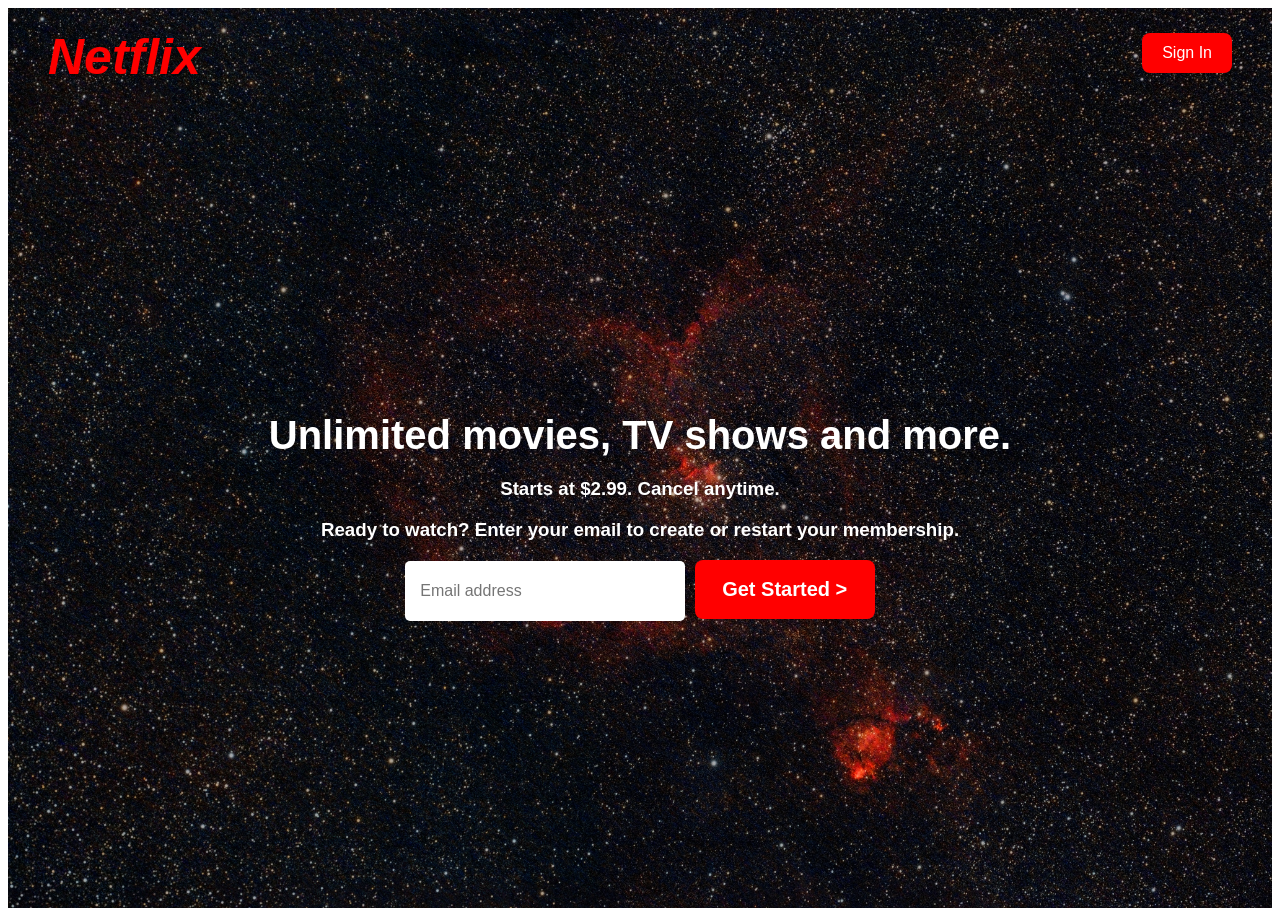
<file: index.html>
<!DOCTYPE html>
<html lang="en">
<head>
    <meta charset="UTF-8">
    <meta name="viewport" content="width=device-width, initial-scale=1.0">
    <title>Netflix</title>
    <link rel="stylesheet" href="netflix.css">
</head>
<body>
    <div class="container">
        <header class="header">
            <h1>Netflix</h1><button>Sign In</button>
        </header>
        <div class="main-content">
            <div class="text-content">
                <h2 id="h2o">Unlimited movies, TV shows and more.</h2>
                <h3>Starts at $2.99. Cancel anytime.</h3>
                <h3>Ready to watch? Enter your email to create or restart your membership.</h3>
            </div>
            <div class="input-section">            
                <input type="email" placeholder="Email address"> 
                <button>Get Started
                    > </button>
            </div>
        </div>
    </div>
</body>
</html>
</file>
<file: netflix.css>
.container { 
    display: flex; 
    flex-direction: column; 
    height: 100vh; 
    background-color: #141414; 
    color: #fff; 
    font-family: Arial, sans-serif;
    background-image: url(./images/stars.jpg);
    background-size: cover;
    background-position: center;
    margin: 0;
}

.header { 
    display: flex;
    flex-direction: row;
    justify-content: space-between; 
}

.header > h1 { 
    font-style: italic;
    color: red;
    font-size: 50px;
    margin: 20px;
    margin-left: 40px; 
}

.header > button {
    margin: 25px;
    margin-right: 40px;
    height: 40px;
    font-size: 16px;
    background-color: red;
    color: white;
    padding: 10px 20px;
    border: none;
    border-radius: 8px;
    font-size: bold;
}
.main-content { 
    flex: 1; 
    display: flex; 
    flex-direction: column; 
    justify-content: center; 
    align-items: center; 
    text-align: center; 
    margin: 100px;
}

#h2o {
    font-size: 40px;
    margin: 20px;
}   

.input-section > input {
    padding: 15px;
    font-size: 16px;
    width: 250px;
    height: 30px;
    border-radius: 5px;
    border: none;
    margin-right: 5px;
}

.input-section > button {
    padding: 15px 25px;
    width: 180px;
    padding: 18px;
    font-size: 20px;
    background-color: red;
    color: white;
    border: none;
    border-radius: 8px;
    font-weight: bold;
    cursor: pointer;
}
</file>
